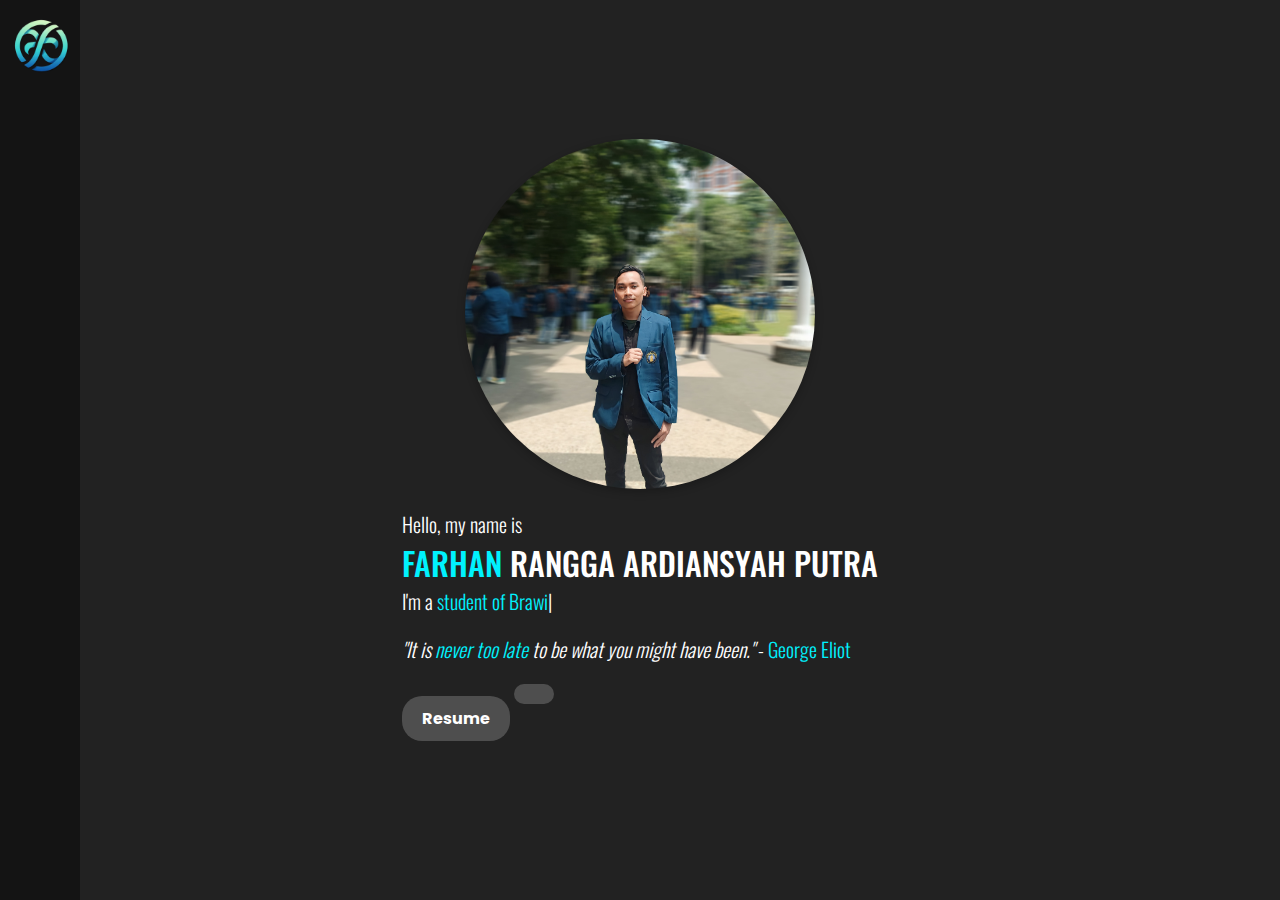
<file: Index.html>
<!DOCTYPE html>
<html lang="en">
<head>
    <meta charset="UTF-8">
    <meta name="viewport" content="width=device-width, initial-scale=1.0">
    <title>Home</title>
    <link rel="stylesheet" href="https://cdnjs.cloudflare.com/ajax/libs/font-awesome/6.6.0/css/all.min.css" integrity="sha512-Kc323vGBEqzTmouAECnVceyQqyqdsSiqLQISBL29aUW4U/M7pSPA/gEUZQqv1cwx4OnYxTxve5UMg5GT6L4JJg==" crossorigin="anonymous" referrerpolicy="no-referrer" />
    <link rel="stylesheet" href="Style.css">
</head>
<body>
    <div navbar>
    <nav>
        <img src="src\minimalist_logo_for_Farhan-removebg-preview.png" alt="">
        <ul>
            <li><a href="Index.html"><i class="fa-solid fa-house"></i></a></li>
            <li><a href="About.html"><i class="fa-solid fa-user"></i></i></a></li>
            <li><a href="profile.html"><i class="fa-solid fa-address-card"></i></a></li>
            <li><a href="Project.html"><i class="fa-solid fa-briefcase"></i></a></li>
        </ul>
    </nav>
    </div>
    <div class="Home_opening">
        <div class="Foto_home">
            <img src="src\Home.jpg">
        </div>
        <div class="Keterangan_home">
            <p>Hello, my name is</p>
            <h1><span style="color: #00f2fe;">FARHAN</span> RANGGA ARDIANSYAH PUTRA</h1>
            <div class="Typing">
                <p>I'm a <span id="typing" style="color:#00f2fe"></span><span id="cursor">|</span></p>
            </div>
            <br>
            <p><i>"It is <span style="color: #00f2fe;">never too late</span> to be what you might have been."</i> - <span style="color: #00f2fe;">George Eliot</span></p>
            <div class="Contact">
                <a href=""><i class="fa-solid fa-file"></i> Resume</a>
                <a href=""><i class="fa-solid fa-envelope"></i></a>
            </div>
            <div class="Media">
                <a href="https://github.com/FarhanRangga874" target="_blank"><i class="fa-brands fa-github"></i></a>
                <a href="https://www.instagram.com/farhanrangga_ap/" target="_blank"><i class="fa-brands fa-instagram"></i></a>
                <a href="https://www.linkedin.com/in/farhan-rangga-50676a289/" target="_blank"><i class="fa-brands fa-linkedin"></i></a>
            </div>
        </div>
    </div>
    </div>
    
<script src="script.js"></script>
</body>
</html>
</file>
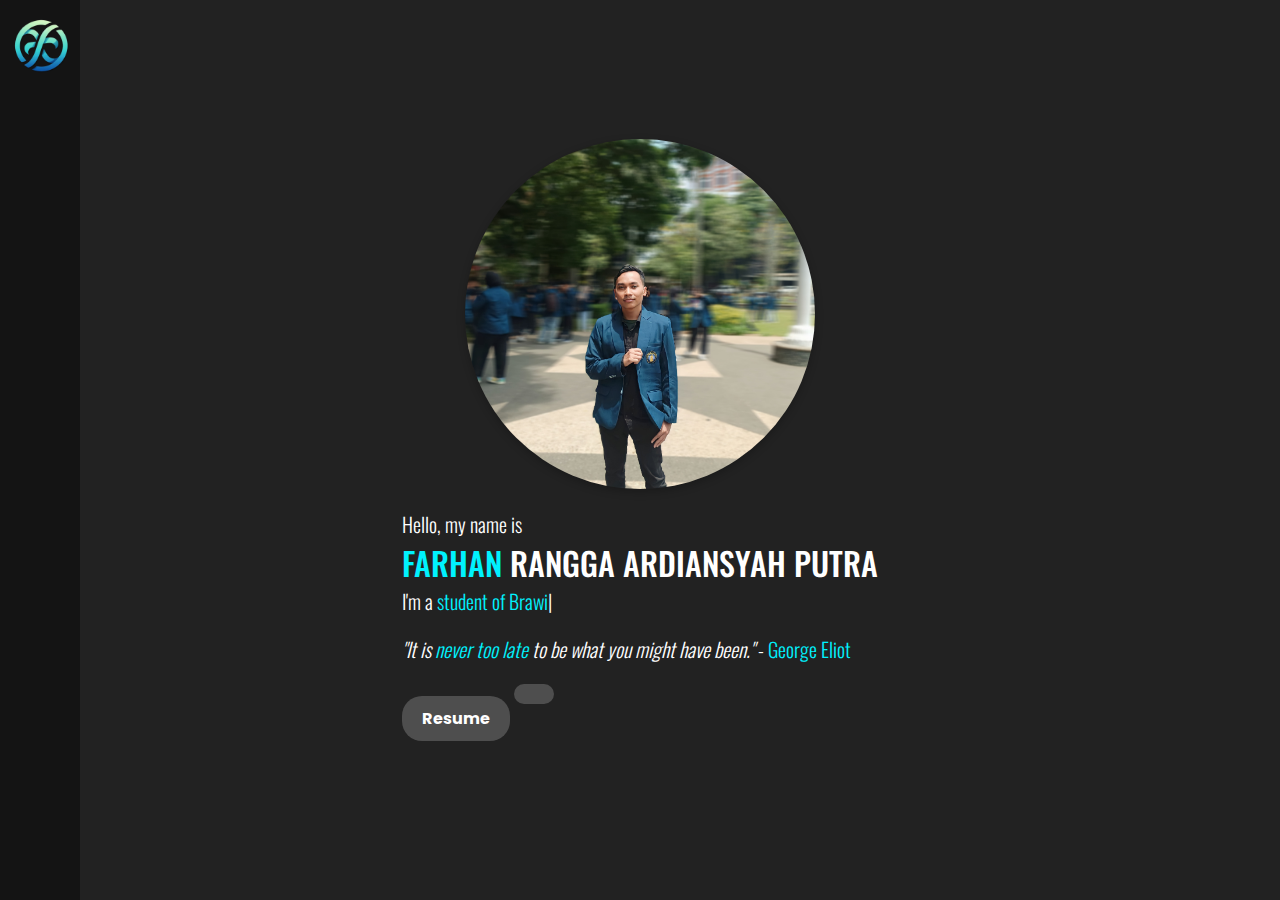
<file: index.html>
<!DOCTYPE html>
<html lang="en">
<head>
    <meta charset="UTF-8">
    <meta name="viewport" content="width=device-width, initial-scale=1.0">
    <title>Home</title>
    <link rel="stylesheet" href="https://cdnjs.cloudflare.com/ajax/libs/font-awesome/6.6.0/css/all.min.css" integrity="sha512-Kc323vGBEqzTmouAECnVceyQqyqdsSiqLQISBL29aUW4U/M7pSPA/gEUZQqv1cwx4OnYxTxve5UMg5GT6L4JJg==" crossorigin="anonymous" referrerpolicy="no-referrer" />
    <link rel="stylesheet" href="Style.css">
</head>
<body>
    <div navbar>
    <nav>
        <img src="src\minimalist_logo_for_Farhan-removebg-preview.png" alt="">
        <ul>
            <li><a href="index.html"><i class="fa-solid fa-house"></i></a></li>
            <li><a href="About.html"><i class="fa-solid fa-user"></i></i></a></li>
            <li><a href="Profile.html"><i class="fa-solid fa-address-card"></i></a></li>
            <li><a href="Project.html"><i class="fa-solid fa-briefcase"></i></a></li>
        </ul>
    </nav>
    </div>
    <div class="Home_opening">
        <div class="Foto_home">
            <img src="src\Home.jpg">
        </div>
        <div class="Keterangan_home">
            <p>Hello, my name is</p>
            <h1><span style="color: #00f2fe;">FARHAN</span> RANGGA ARDIANSYAH PUTRA</h1>
            <div class="Typing">
                <p>I'm a <span id="typing" style="color:#00f2fe"></span><span id="cursor">|</span></p>
            </div>
            <br>
            <p><i>"It is <span style="color: #00f2fe;">never too late</span> to be what you might have been."</i> - <span style="color: #00f2fe;">George Eliot</span></p>
            <div class="Contact">
                <a href=""><i class="fa-solid fa-file"></i> Resume</a>
                <a href=""><i class="fa-solid fa-envelope"></i></a>
            </div>
            <div class="Media">
                <a href="https://github.com/FarhanRangga874" target="_blank"><i class="fa-brands fa-github"></i></a>
                <a href="https://www.instagram.com/farhanrangga_ap/" target="_blank"><i class="fa-brands fa-instagram"></i></a>
                <a href="https://www.linkedin.com/in/farhan-rangga-50676a289/" target="_blank"><i class="fa-brands fa-linkedin"></i></a>
            </div>
        </div>
    </div>
    </div>
    
<script src="script.js"></script>
</body>
</html>
</file>
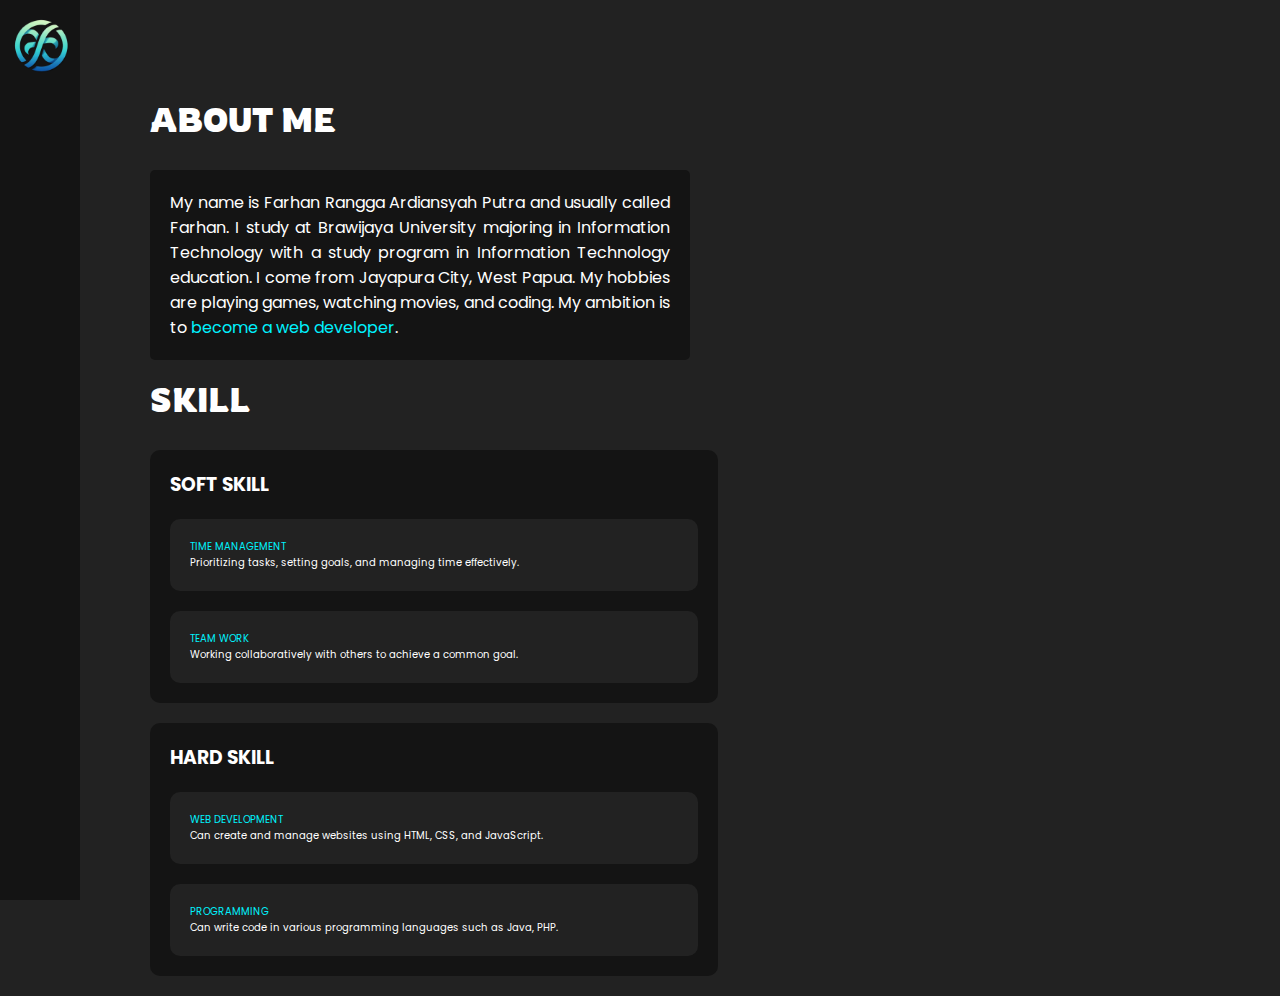
<file: About.html>
<!DOCTYPE html>
<html lang="en">
<head>
    <meta charset="UTF-8">
    <meta name="viewport" content="width=device-width, initial-scale=1.0">
    <title>About</title>
    <link rel="stylesheet" href="https://cdnjs.cloudflare.com/ajax/libs/font-awesome/6.6.0/css/all.min.css" integrity="sha512-Kc323vGBEqzTmouAECnVceyQqyqdsSiqLQISBL29aUW4U/M7pSPA/gEUZQqv1cwx4OnYxTxve5UMg5GT6L4JJg==" crossorigin="anonymous" referrerpolicy="no-referrer" />
    <link rel="stylesheet" href="Style.css">
</head>
<body>
    <div class="navbar">
        <nav>
            <img src="src/minimalist_logo_for_Farhan-removebg-preview.png" alt="">
            <ul>
                <li><a href="index.html"><i class="fa-solid fa-house"></i></a></li>
                <li><a href="About.html"><i class="fa-solid fa-user"></i></a></li>
                <li><a href="Profile.html"><i class="fa-solid fa-address-card"></i></a></li>
                <li><a href="Project.html"><i class="fa-solid fa-briefcase"></i></i></a></li>
            </ul>
        </nav>
    </div>
    <div class="About_container">
        <div class="ref">
            <div id="Judul">
                <h1>ABOUT ME</h1>
            </div>
            <div class="About">
                <p>My name is Farhan Rangga Ardiansyah Putra and usually called Farhan. I study at Brawijaya University majoring in Information Technology with a study program in Information Technology education. I come from Jayapura City, West Papua. My hobbies are playing games, watching movies, and coding. My ambition is to <span style="color: #00f2fe;">become a web developer</span>.</p>
            </div>
        </div>
        <div class="ref">
            <div id="Judul">
                <h1>SKILL</h1>
            </div>
            <div class="About_skill">
                <h3>SOFT SKILL</h3>
                <div class="isi">
                    <p style="color: #00f2fe;">TIME MANAGEMENT</p>
                    <p>Prioritizing tasks, setting goals, and managing time effectively.</p>
                </div>
                <div class="isi">
                    <p style="color: #00f2fe;">TEAM WORK</p>
                    <p>Working collaboratively with others to achieve a common goal.</p>
                </div>
            </div>
            <div class="About_skill">
                <h3>HARD SKILL</h3>
                <div class="isi">
                    <p style="color: #00f2fe;">WEB DEVELOPMENT</p>
                    <p>Can create and manage websites using HTML, CSS, and JavaScript.</p>
                </div>
                <div class="isi">
                    <p style="color: #00f2fe;">PROGRAMMING</p>
                    <p>Can write code in various programming languages such as Java, PHP.</p>
                </div>
            </div>
        </div>
    </div>
</body>
</html>
</file>
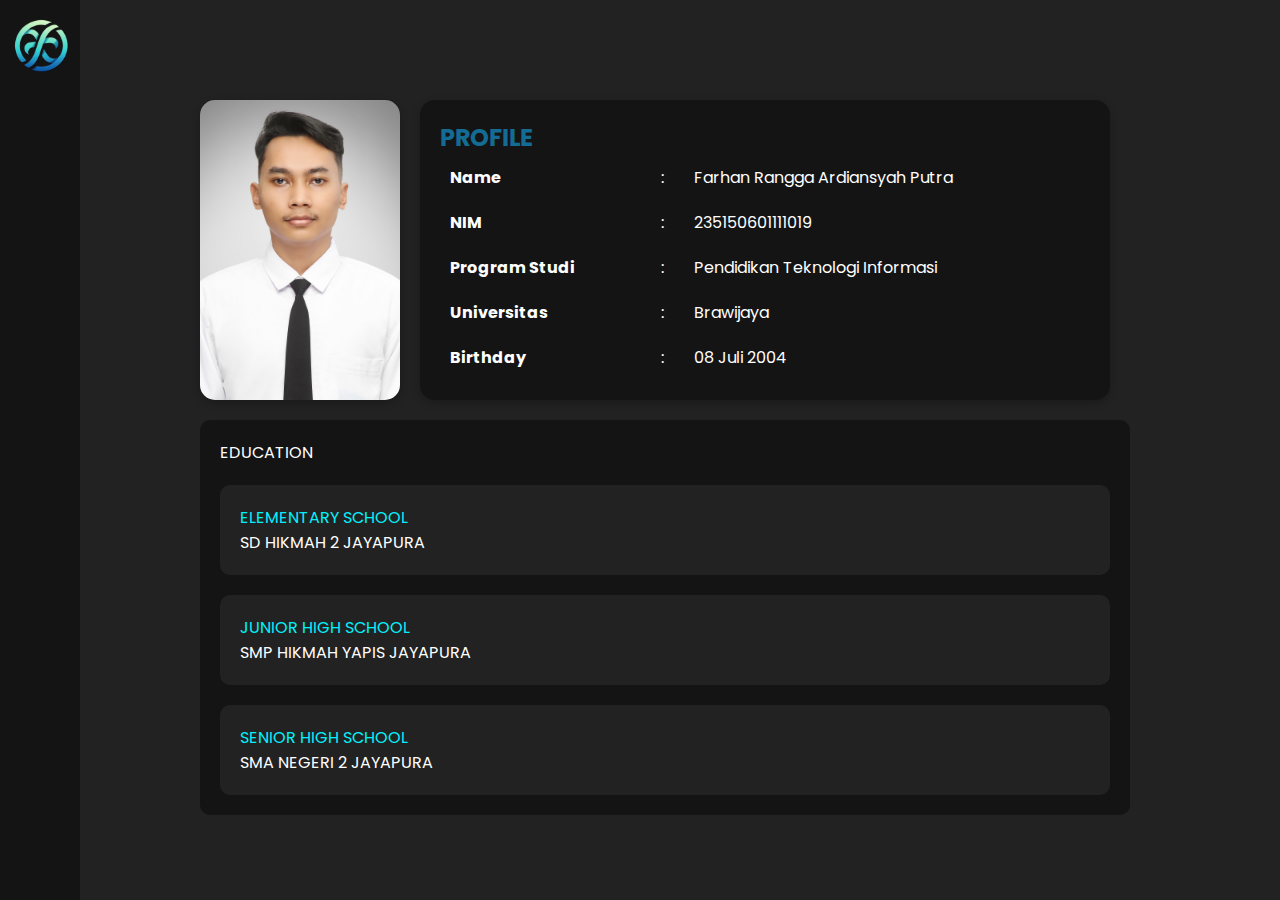
<file: Profile.html>
<!DOCTYPE html>
<html lang="en">
<head>
    <meta charset="UTF-8">
    <meta name="viewport" content="width=device-width, initial-scale=1.0">
    <title>Profile</title>
    <link rel="stylesheet" href="https://cdnjs.cloudflare.com/ajax/libs/font-awesome/6.6.0/css/all.min.css" integrity="sha512-Kc323vGBEqzTmouAECnVceyQqyqdsSiqLQISBL29aUW4U/M7pSPA/gEUZQqv1cwx4OnYxTxve5UMg5GT6L4JJg==" crossorigin="anonymous" referrerpolicy="no-referrer" />
    <link rel="stylesheet" href="Style.css">
</head>
<body>
    <div class="navbar">
        <nav>
            <img src="src/minimalist_logo_for_Farhan-removebg-preview.png" alt="Logo">
            <ul>
                <li><a href="index.html"><i class="fa-solid fa-house"></i></a></li>
                <li><a href="About.html"><i class="fa-solid fa-user"></i></a></li>
                <li><a href="Profile.html"><i class="fa-solid fa-address-card"></i></a></li>
                <li><a href="Project.html"><i class="fa-solid fa-briefcase"></i></a></li>
            </ul>
        </nav>
    </div>
    
    <div id="content">
        <div class="profile">
            <img class="Foto_diri" src="src/IMG_40228_gray1_E12.jpg" alt="Profile Picture">
            <div class="profile-info">
                <div class="Profile_diri">
                    <h2><i class="fa-solid fa-user"></i> PROFILE</h2>
                    <table>
                        <tr>
                            <td><b>Name</b></td>
                            <td>:</td>
                            <td>Farhan Rangga Ardiansyah Putra</td>
                        </tr>
                        <tr>
                            <td><b>NIM</b></td>
                            <td>:</td>
                            <td>235150601111019</td>
                        </tr>
                        <tr>
                            <td><b>Program Studi</b></td>
                            <td>:</td>
                            <td>Pendidikan Teknologi Informasi</td>
                        </tr>
                        <tr>
                            <td><b>Universitas</b></td>
                            <td>:</td>
                            <td>Brawijaya</td>
                        </tr>
                        <tr>
                            <td><b>Birthday</b></td>
                            <td>:</td>
                            <td>08 Juli 2004</td>
                        </tr>
                    </table>
                </div>
            </div>
            <br>
            <div class="profile_edu">
                <p>EDUCATION</p>
                <div class="sekolah">
                    <p style="color: #00f2fe;">ELEMENTARY SCHOOL</p>
                    <p>SD HIKMAH 2 JAYAPURA</p>
                </div>
                <div class="sekolah">
                    <p style="color: #00f2fe;">JUNIOR HIGH SCHOOL</p>
                    <p>SMP HIKMAH YAPIS JAYAPURA</p>
                </div>
                <div class="sekolah">
                    <p style="color: #00f2fe;">SENIOR HIGH SCHOOL</p>
                    <p>SMA NEGERI 2 JAYAPURA</p>
                </div>
            </div>
        </div>
    </div>
</body>
</html>
</file>
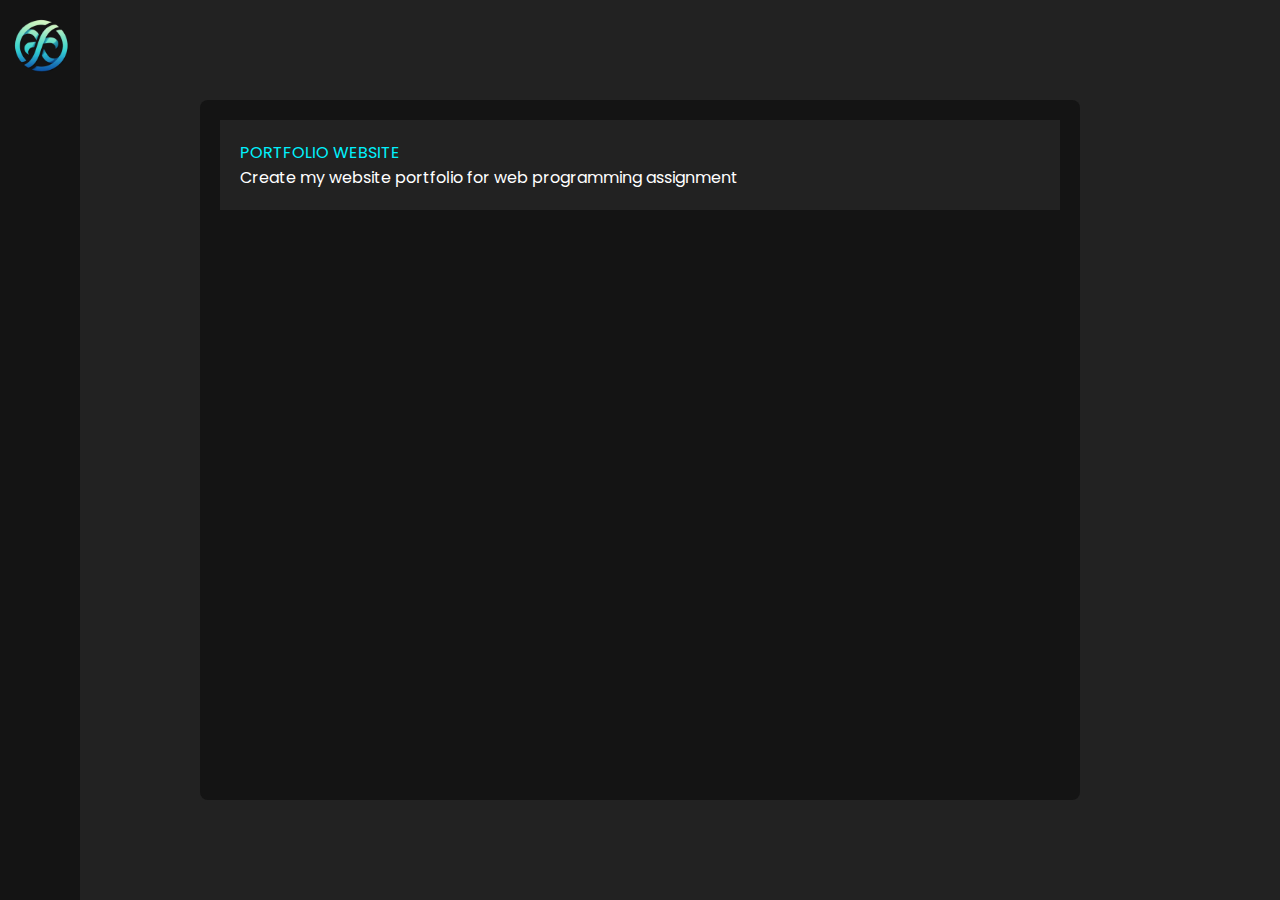
<file: Project.html>
<!DOCTYPE html>
<html lang="en">
<head>
    <meta charset="UTF-8">
    <meta name="viewport" content="width=device-width, initial-scale=1.0">
    <title>Portfolio Website</title>
    <link rel="stylesheet" href="https://cdnjs.cloudflare.com/ajax/libs/font-awesome/6.6.0/css/all.min.css" integrity="sha512-Kc323vGBEqzTmouAECnVceyQqyqdsSiqLQISBL29aUW4U/M7pSPA/gEUZQqv1cwx4OnYxTxve5UMg5GT6L4JJg==" crossorigin="anonymous" referrerpolicy="no-referrer" />
    <link rel="stylesheet" href="Style.css">
</head>
<body>
    <div class="navbar">
        <nav>
            <img src="src/minimalist_logo_for_Farhan-removebg-preview.png" alt="Logo">
            <ul>
                <li><a href="index.html"><i class="fa-solid fa-house"></i></a></li>
                <li><a href="About.html"><i class="fa-solid fa-user"></i></a></li>
                <li><a href="Profile.html"><i class="fa-solid fa-address-card"></i></a></li>
                <li><a href="Project.html"><i class="fa-solid fa-briefcase"></i></a></li>
            </ul>
        </nav>
    </div>

    <div class="Project_container">
        <div class="project">
            <p style="color: #00f2fe;">PORTFOLIO WEBSITE</p>
            <p>Create my website portfolio for web programming assignment</p>
        </div>
    </div>
</body>
</html>
</file>
<file: Style.css>
@import url('https://fonts.googleapis.com/css2?family=Nabla&family=Rowdies:wght@300;400;700&display=swap');
@import url('https://fonts.googleapis.com/css2?family=Poppins:ital,wght@0,100;0,200;0,300;0,400;0,500;0,600;0,700;0,800;0,900;1,100;1,200;1,300;1,400;1,500;1,600;1,700;1,800;1,900&display=swap');
@import url('https://fonts.googleapis.com/css2?family=Oswald:wght@200..700&display=swap');

*{
    margin: 0;
    padding: 0;
}
body {
    display: flex;
    height: 100vh; 
    background-color: rgb(34, 34, 34);
    margin: 0;
    padding: 0; 
}
nav {
    background-color: rgb(20, 20, 20);
    width: 80px; 
    height: 100vh; 
    display: flex;
    flex-direction: column; 
    align-items: center; 
    position: fixed;
    left: 0;
    top: 0;
}
nav img{
    width: 90px;
    height: auto;
}
nav ul{
    list-style: none;
    display: block;
    width: 100%;
    text-align: center;
    flex-grow: 1;
    display: flex;
    flex-direction: column;
    justify-content: center; 
}
nav ul li{
    padding: 15px;
}
nav ul li a{
    text-decoration: none;
    color: white;
    display: block;
    padding: 10px;
    border-radius: 5px;
}
nav ul li a:hover{
    background-image: linear-gradient(to right, #4facfe 0%, #00f2fe 100%);

}
#Judul h1{
    margin-bottom: 30px;
    font-family: "Rowdies", sans-serif;
    font-weight: 700;
    font-style: normal;
    color: white;
}
.profile {
    display: flex;
    flex-wrap: wrap;
    justify-content: space-evenly;
    align-items: center;
    align-content: center;
    gap: 20px;
    margin: 100px 150px 0px 200px;
}

.profile img {
    max-width: 200px;
    border-radius: 15px;
    box-shadow: rgba(0, 0, 0, 0.24) 0px 3px 8px; 
}

.profile-info {
    display: flex;
    flex-direction: column;
    flex-grow: 1;
    gap: 20px;
    background-color: rgb(20,20,20);
    padding: 20px;
    border-radius: 15px;
    box-shadow: rgba(0, 0, 0, 0.24) 0px 3px 8px;
}

.profile-info h2 {
    color: rgb(20, 108, 148);
    font-family: "Poppins", sans-serif;
    font-weight: 700;
    font-style: normal;
}

.profile-info table {
    border-collapse: collapse;
    width: 100%;
}

.profile-info th, .profile-info td {
    padding: 10px;
    text-align: left;
    color: white;
    font-family: "Poppins", sans-serif;
    font-weight: 400;
    font-style: normal;
}

.profile-info th {
    background-color: rgb(20,20,20);
    color: white;
}

.profile_contact h2{
    color: rgb(20, 108, 148);
    font-family: "Poppins", sans-serif;
    font-weight: 700;
    font-style: normal;
}

.profile_contact p {
    color: white;
    font-family: "Poppins", sans-serif;
    font-weight: 400;
    font-style: normal; 
    font-size: 10px;   
}

.profile_contact a{
    color: white;
    font-family: "Poppins", sans-serif;
    font-weight: 400;
    font-style: normal;
    font-size: 40px;
}
.About{
    display: block;
    align-items: center;
    align-content: center;
    gap: 20px;
    max-width: 500px;
    background-color: rgb(20,20,20);
    padding: 20px;
    border-radius: 5px;
    color: white;
    font-family: "Poppins", serif;
    font-weight: 400;
    font-style: normal;
    text-align: justify;
    display: flex;
}

.About h2{
    color: rgb(20, 108, 148);
    font-family: "Poppins", sans-serif;
    font-weight: 700;
    font-style: normal;    
}
.About_skill{
    display: flex;
    flex-direction: column;
    align-items:start;
    align-content:center;
    gap: 20px;
    background-color: rgb(20,20,20);
    padding: 20px;
    border-radius: 10px;
    color: white;
    font-family: "Poppins", serif;
    font-weight: 400;
    font-style: normal;
    text-align: justify;
    display: flex;
    margin-bottom: 20px;
    width: 100%;
    padding-right: 60px;
}

.Home_opening{
    display: flex;
    flex-wrap:wrap;
    justify-content: center;
    align-items: center;
    align-content: center;
    height: 100vh;
    gap: 20px;
    margin: 0px 250px;
    
}
.Home_opening h1{
    font-family: "Oswald", sans-serif;
    font-optical-sizing: auto;
    font-weight: 500;
    font-style: normal;
    color: white;
}
.Home_opening p{
    font-family: "Oswald", sans-serif;
    font-optical-sizing: auto;
    font-weight: 300;
    font-style: normal;
    color: white;
    font-size: 20px;
}
.media_container{
    background-color: rgb(34,34,34);
    text-align: center;
    border-radius: 5px;
}
.Home_opening img{
    display: flex;
    height: 350px;
    max-width: auto;
    border-radius: 300px;
    box-shadow: rgba(0, 0, 0, 0.24) 0px 3px 8px;
    border-style: none;
    margin-top: 0px; 
}

.Contact a {
    text-decoration: none;
    color: white;
    background-color: rgba(255, 255, 255, 0.2);
    border-radius: 20px;
    padding: 10px 20px;
    display: inline-block;
    font-size: 16px;
    font-family: "Poppins", sans-serif;
    font-weight: 700;
    font-style: normal; 
    margin: 20px 0 ;
    
}

.Aboutme_btn button{
    border-radius: 100px;
    width: 150px;
    height: 40px;
    border-style: none;
    margin-top: 20px;
    align-items: center;
    cursor: pointer;
    font-family: "Oswald", sans-serif;
    font-optical-sizing: auto;
    font-style: normal;
    color: white;
    align-items: center;
}
.Aboutme_btn a{
    text-decoration: none;
    font-size: 20px;
    color: black;
}
.Profile_edi{
    display: flex;
    flex-direction: column;
    flex-grow: 1;
    gap: 20px;
    background-color: rgb(20,20,20);
    padding: 20px;
    border-radius: 5px;
    box-shadow: rgba(0, 0, 0, 0.24) 0px 3px 8px;
    margin: 0px 20px;
}
.Profile_exp h2{
    color: rgb(20, 108, 148);
    font-family: "Poppins", sans-serif;
    font-weight: 700;
    font-style: normal;
}
.SD {
    background-color: aqua;
}
.SMP {
    background-color: #00f2fe;
}
.Media{
    display: flex;
    justify-content: left;
    gap: 20px;
    font-size: 20px;
}
.Media a{
    color: white;
}

.About_container{
    display: flex;
    flex-wrap: wrap;
    gap: 20px;
    margin: 100px 150px;
}
#cursor{
    color: white;
    animation: blink 1s linear infinite;
}
.isi{
    background-color: rgb(34,34,34);
    padding: 20px;
    border-radius: 10px;  
    width: 100%; 
   
}
.isi p{
    font-size: 10px;
}
.profile_edu {
    display: flex;
    flex-direction: column;
    align-items: start;
    align-content: center;
    gap: 20px;
    background-color: rgb(20, 20, 20);
    padding: 20px;
    border-radius: 10px;
    color: white;
    font-family: "Poppins", serif;
    font-weight: 400;
    font-style: normal;
    text-align: justify;
    width: 100%;
    margin-bottom: 20px;
    justify-content:space-evenly;
    padding-right: 60px;
}
.sekolah{
    background-color: rgb(34,34,34);
    padding: 20px;
    border-radius: 10px;
    align-items: center;
    width: 100%;
    
}
.Project_container{
    margin: 100px 200px;
    width: 1000px;
    height: auto;
    padding: 20px;
    border: none;
    border-radius: 8px;
    background-color: rgb(20, 20, 20);
}
.project{
    background-color: rgb(34,34,34);
    font-family: "Poppins", serif;
    font-weight: 400;
    font-style: normal;
    color: white;
    padding: 20px;
}
@keyframes blink {
    0%{
        opacity: 100%;
    }
    50%{
        opacity: 0%;
    }
}
@media (max-width: 480px) {
    body{
        margin-left: 80px;
        margin-top: 50px;
        
    }
    nav {
        display: flex;
        flex-direction: column; 
        align-items: center; 
        position: fixed;
        left: 0;
        top: 0;
        z-index: 100;   
    }
    .Foto_home img{
        height: 150px;
        width: auto;
        border-radius: 300px;
        box-shadow: rgba(0, 0, 0, 0.24) 0px 3px 8px;
        border-style: none;
    }
    .Home_opening{
        display: flex;
        margin-right: 0;
        margin: 0px 10px;
        
    }
    .Home_opening h1{
        font-size: 10px;
        text-align: center;
    }
    .Home_opening p{
        font-size: 10px;
        text-align: center;
    }
    .Media{
        display: flex;
        justify-content: center;
        gap: 20px;
    }
    .Media a{
        color: white;
    }
    .Contact{
        display: flex;
        justify-content: center;
        gap: 10px;
    }
    .Contact a{
        font-size: 10px;
        margin: 20px 0 20px 0px;

    }
    .profile{
        margin: 0px 20px;
    }
    .profile img{
        width: 100px;
    }
    .profile-info{
        font-size: 10px;
    }
    .About p {
        background-color: rgb(20,20,20);
        padding: 20px;
        border-radius: 5px;
        font-size: 11px;  
        margin: 10px 0;
    }
    .About_skill{
        width: auto;      
    }
    
    #Judul h1{
        font-size: 20px;
        margin: 20px 20px;
    }
    .ref{
        margin: 0px 20px;
    }
    .sekolah p{
        text-align: left;
    }
    .About_container{
        display: flex;
        flex-wrap: wrap;
        justify-content: center;
        gap: 20px;
        margin: 0px 10px;
    }
    .Project_container{
        margin: 100px 20px;
    }.project{
        font-size: 12px;
    }
}

@media (max-width: 768px) {
    .Home_opening{
        margin: 20px 20px;
    }
    .Media{
        justify-content: center;
    }
    .Contact {
        display: flex;
        gap: 20px;
        justify-content: center;
    }
    .About{
        margin: 0px
    }
    .About_skill{
        margin: 0px;
        margin-bottom: 20px;
    }
    h1{
        margin: 20px;
    }
    .profile{
        justify-content: center;
    }

}
</file>
